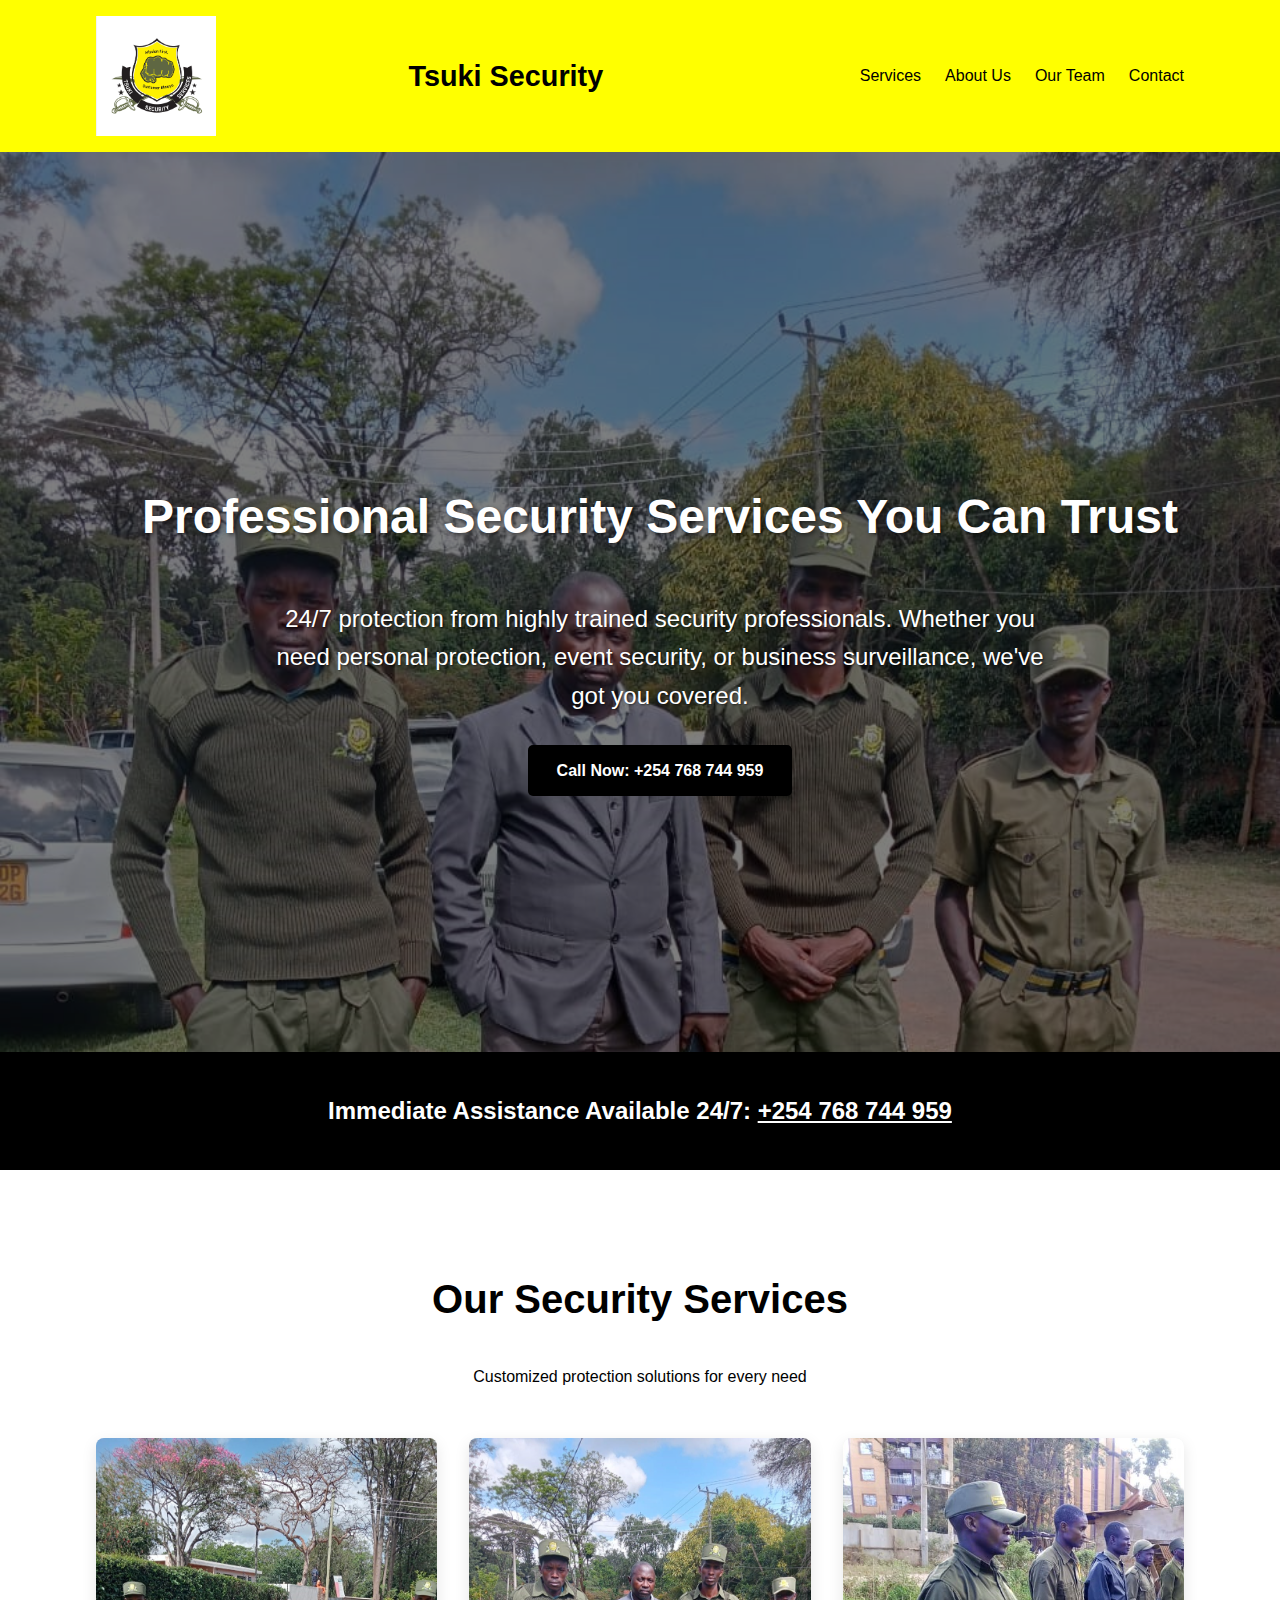
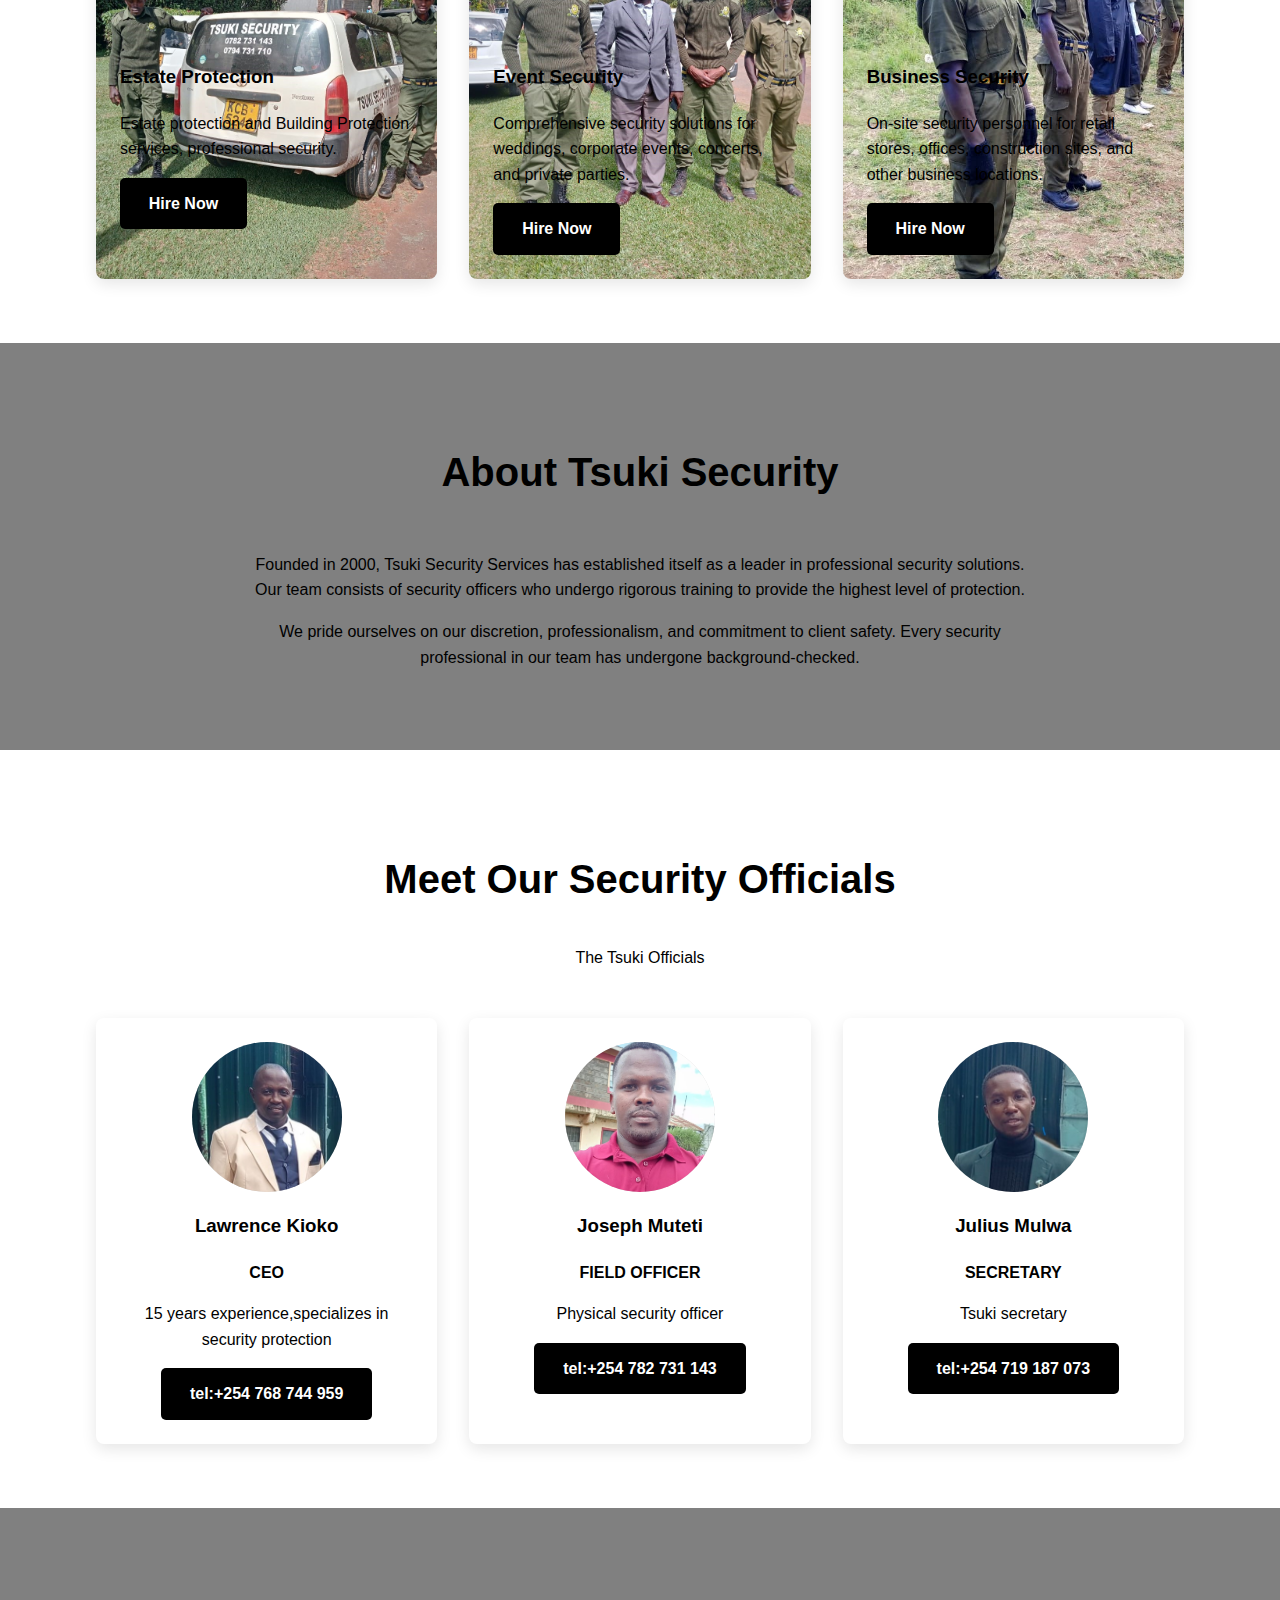
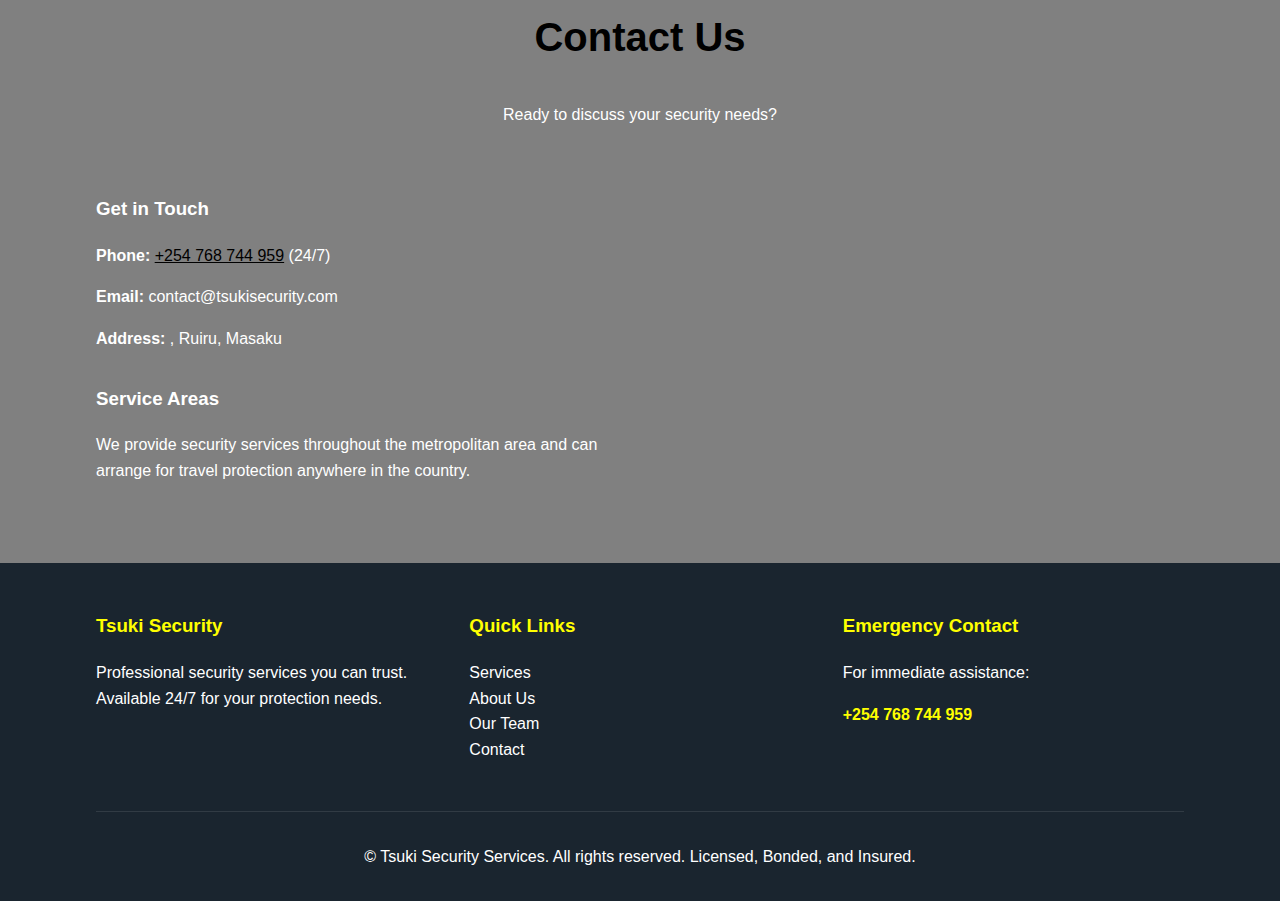
<file: index.html>
<!DOCTYPE html>
<html>
    <head>
         <link rel="stylesheet" href="tsuki.css">
    </head>
    <body>
         <header>
        <div class="container header-content">
            <img class="logo-image" src="Tsuki logo.png">
            
            <a class="logo"><span>Tsuki Security</span></a>
            <nav>
                <ul>
                    <li><a href="#services">Services</a></li>
                    <li><a href="#about">About Us</a></li>
                    <li><a href="#team">Our Team</a></li>
                    <li><a href="#contact">Contact</a></li>
                </ul>
            </nav>
        </div>
    </header>
    <section class="hero">
        <div>
            <img src="IMG-20250608-WA0004.jpg">
            <div class="image-overlay">
              <h1>Professional Security Services You Can Trust</h1>
              <p>24/7 protection from highly trained security professionals. Whether you need personal protection, event security, or business surveillance, we've got you covered.</p>
              <a class="btn">Call Now: +254 768 744 959 </a>
            </div>
            
        </div>
    </section>
     <section class="phone-cta">
        <div class="container">
            <p>Immediate Assistance Available 24/7: <a href="tel:+254768 744 959" style="color: white; text-decoration: underline;">+254 768 744 959</a></p>
        </div>
    </section>
    <section id="services" class="services">
        <div class="container">
            <div class="section-title">
                <h2>Our Security Services</h2>
                <p>Customized protection solutions for every need</p>
            </div>
            
            <div class="services-grid">
                <div class="service-card">
                    <div class="service-img" > <img class="background-image" src="IMG-20250608-WA0003.jpg" alt=""></div>
                    
                    <div class="service-content">
                        <h3>Estate Protection</h3>
                        <p>Estate protection and Building Protection services, professional security.</p>
                        <a href="tel:+254 768 744 959" class="btn">Hire Now</a>
                    </div>
                </div>
                
                <div class="service-card">
                    <div class="service-img"> <img class="background-image" src="IMG-20250608-WA0004.jpg" alt=""> </div>
                    <div class="service-content">
                        <h3>Event Security</h3>
                        <p>Comprehensive security solutions for weddings, corporate events, concerts, and private parties.</p>
                        <a href="tel:+254 768 744 959" class="btn">Hire Now</a>
                    </div>
                </div>
                
                <div class="service-card">
                     <div class="service-img"> <img class="background-image" src="IMG-20250608-WA0009.jpg" alt=""> </div>
                    <div class="service-content">
                        <h3>Business Security</h3>
                        <p>On-site security personnel for retail stores, offices, construction sites, and other business locations.</p>
                        <a href="tel:+254 768 744 959" class="btn">Hire Now</a>
                    </div>
                </div>
            </div>
        </div>
    </section>
    <section id="about" class="about" style="padding: 4rem 0; background-color: grey;">
        <div class="container">
            <div class="section-title">
                <h2>About Tsuki Security</h2>
            </div>
            <div style="max-width: 800px; margin: 0 auto; text-align: center;">
                <p>Founded in 2000, Tsuki Security Services has established itself as a leader in professional security solutions. Our team consists of security officers who undergo rigorous training to provide the highest level of protection.</p>
                <p>We pride ourselves on our discretion, professionalism, and commitment to client safety. Every security professional in our team has undergone background-checked.</p>
            </div>
        </div>
    </section>
     <section id="team" class="team" style="padding: 4rem 0;">
        <div class="container">
            <div class="section-title">
                <h2>Meet Our Security Officials</h2>
                <p>The Tsuki Officials</p>
            </div>
            
            <div style="display: grid; grid-template-columns: repeat(auto-fit, minmax(250px, 1fr)); gap: 2rem;">
                <div style="background-color: white; padding: 1.5rem; border-radius: 8px; box-shadow: 0 5px 15px rgba(0, 0, 0, 0.1); text-align: center;">
                    <div style="width: 150px; height: 150px; border-radius: 50%; background-color: #ddd; margin: 0 auto 1rem; overflow: hidden;">
                        <img src="IMG-20250608-WA0001.jpg" alt="CEO" style="width: 100%; height: 100%; object-fit: cover;">
                    </div>
                    <h3>Lawrence Kioko</h3>
                    <p style="color: var(--secondary); font-weight: bold;">CEO </p>
                    <p>15 years experience,specializes in security protection</p>
                    <a  class="btn">tel:+254 768 744 959</a>
                </div>
                 <div style="background-color: white; padding: 1.5rem; border-radius: 8px; box-shadow: 0 5px 15px rgba(0, 0, 0, 0.1); text-align: center;">
                    <div style="width: 150px; height: 150px; border-radius: 50%; background-color: #ddd; margin: 0 auto 1rem; overflow: hidden;">
                        <img src="IMG-20250608-WA0007.jpg" alt="" style="width: 100%; height: 100%; object-fit: cover;">
                    </div>
                    <h3>Joseph Muteti</h3>
                    <p style="color: var(--secondary); font-weight: bold;">FIELD OFFICER</p>
                    <p>Physical security officer</p>
                    <a class="btn">tel:+254 782 731 143</a>
                </div>
                <div style="background-color: white; padding: 1.5rem; border-radius: 8px; box-shadow: 0 5px 15px rgba(0, 0, 0, 0.1); text-align: center;">
                    <div style="width: 150px; height: 150px; border-radius: 50%; background-color: #ddd; margin: 0 auto 1rem; overflow: hidden;">
                        <img src="IMG-20250608-WA0008.jpg" alt="" style="width: 100%; height: 100%; object-fit: cover;">
                    </div>
                    <h3>Julius Mulwa</h3>
                    <p style="color: var(--secondary); font-weight: bold;">SECRETARY</p>
                    <p>Tsuki secretary</p>
                    <a class="btn">tel:+254 719 187 073</a>
                </div>
            </div>
        </div>
    </section>
     <section id="contact" class="contact" style="padding: 4rem 0; background-color: grey; color: white;">
        <div class="container">
            <div class="section-title">
                <h2>Contact Us</h2>
                <p>Ready to discuss your security needs?</p>
            </div>
            
            <div style="display: grid; grid-template-columns: 1fr 1fr; gap: 2rem;">
                <div>
                    <h3>Get in Touch</h3>
                    <p><strong>Phone:</strong> <a href="tel:+254 768 744 959" style="color: var(--secondary);">+254 768 744 959</a> (24/7)</p>
                    <p><strong>Email:</strong> contact@tsukisecurity.com</p>
                    <p><strong>Address:</strong> , Ruiru, Masaku</p>
                    
                    <h3 style="margin-top: 2rem;">Service Areas</h3>
                    <p>We provide security services throughout the metropolitan area and can arrange for travel protection anywhere in the country.</p>
                </div>
                
                        
                      
                       
            </div>
        </div>
    </section>
    
    <footer>
        <div class="container">
            <div class="footer-content">
                <div class="footer-column">
                    <h3>Tsuki Security </h3>
                    <p>Professional security services you can trust. Available 24/7 for your protection needs.</p>
                </div>
                
                <div class="footer-column">
                    <h3>Quick Links</h3>
                    <ul style="list-style: none; padding: 0;">
                        <li><a href="#services" style="color: white; text-decoration: none;">Services</a></li>
                        <li><a href="#about" style="color: white; text-decoration: none;">About Us</a></li>
                        <li><a href="#team" style="color: white; text-decoration: none;">Our Team</a></li>
                        <li><a href="#contact" style="color: white; text-decoration: none;">Contact</a></li>
                    </ul>
                </div>
                <div class="footer-column">
                    <h3>Emergency Contact</h3>
                    <p>For immediate assistance:</p>
                    <p><a href="tel:+254 768 744 959" style="color: yellow; font-weight: bold; text-decoration: none;">+254 768 744 959</a></p>
                </div>
            </div>
            
            <div class="copyright">
                <p>&copy; Tsuki Security Services. All rights reserved. Licensed, Bonded, and Insured.</p>
            </div>
        </div>
    </footer>
</body>
</html>
    </body>
</html>
</file>
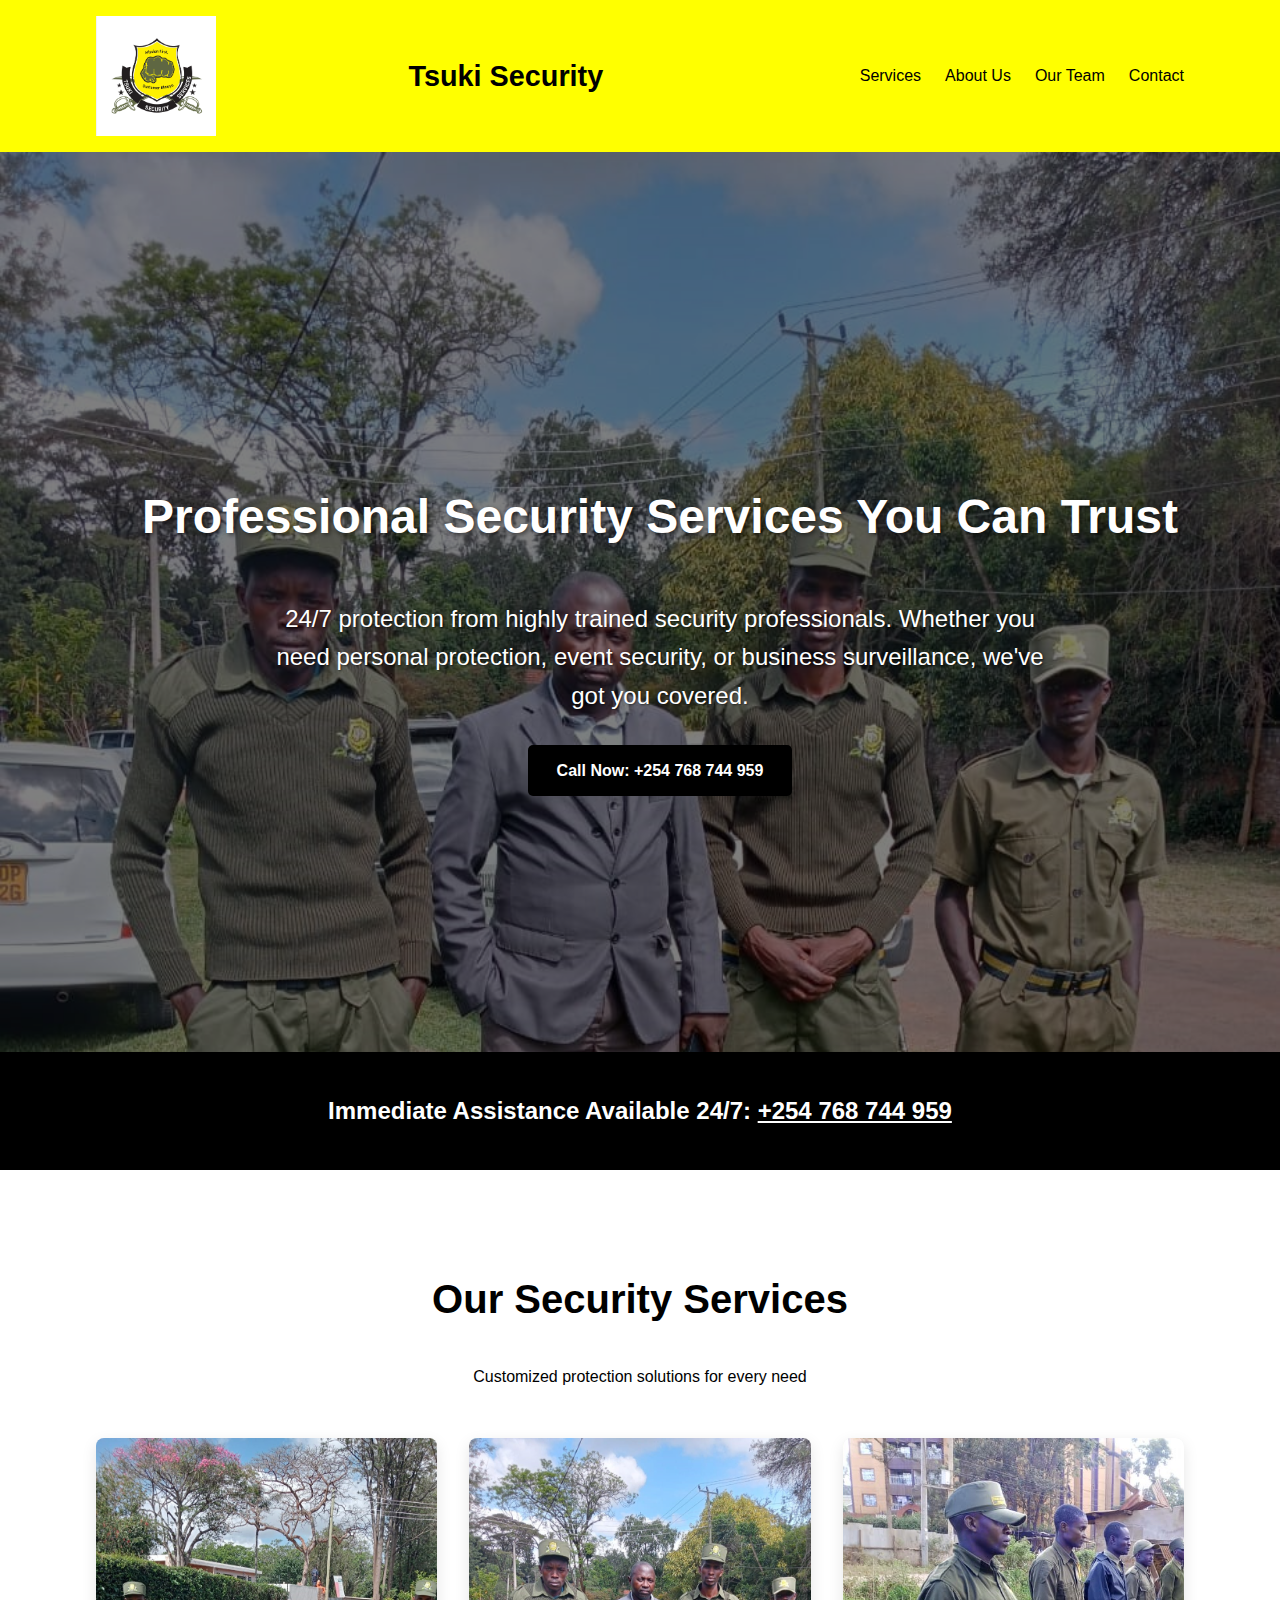
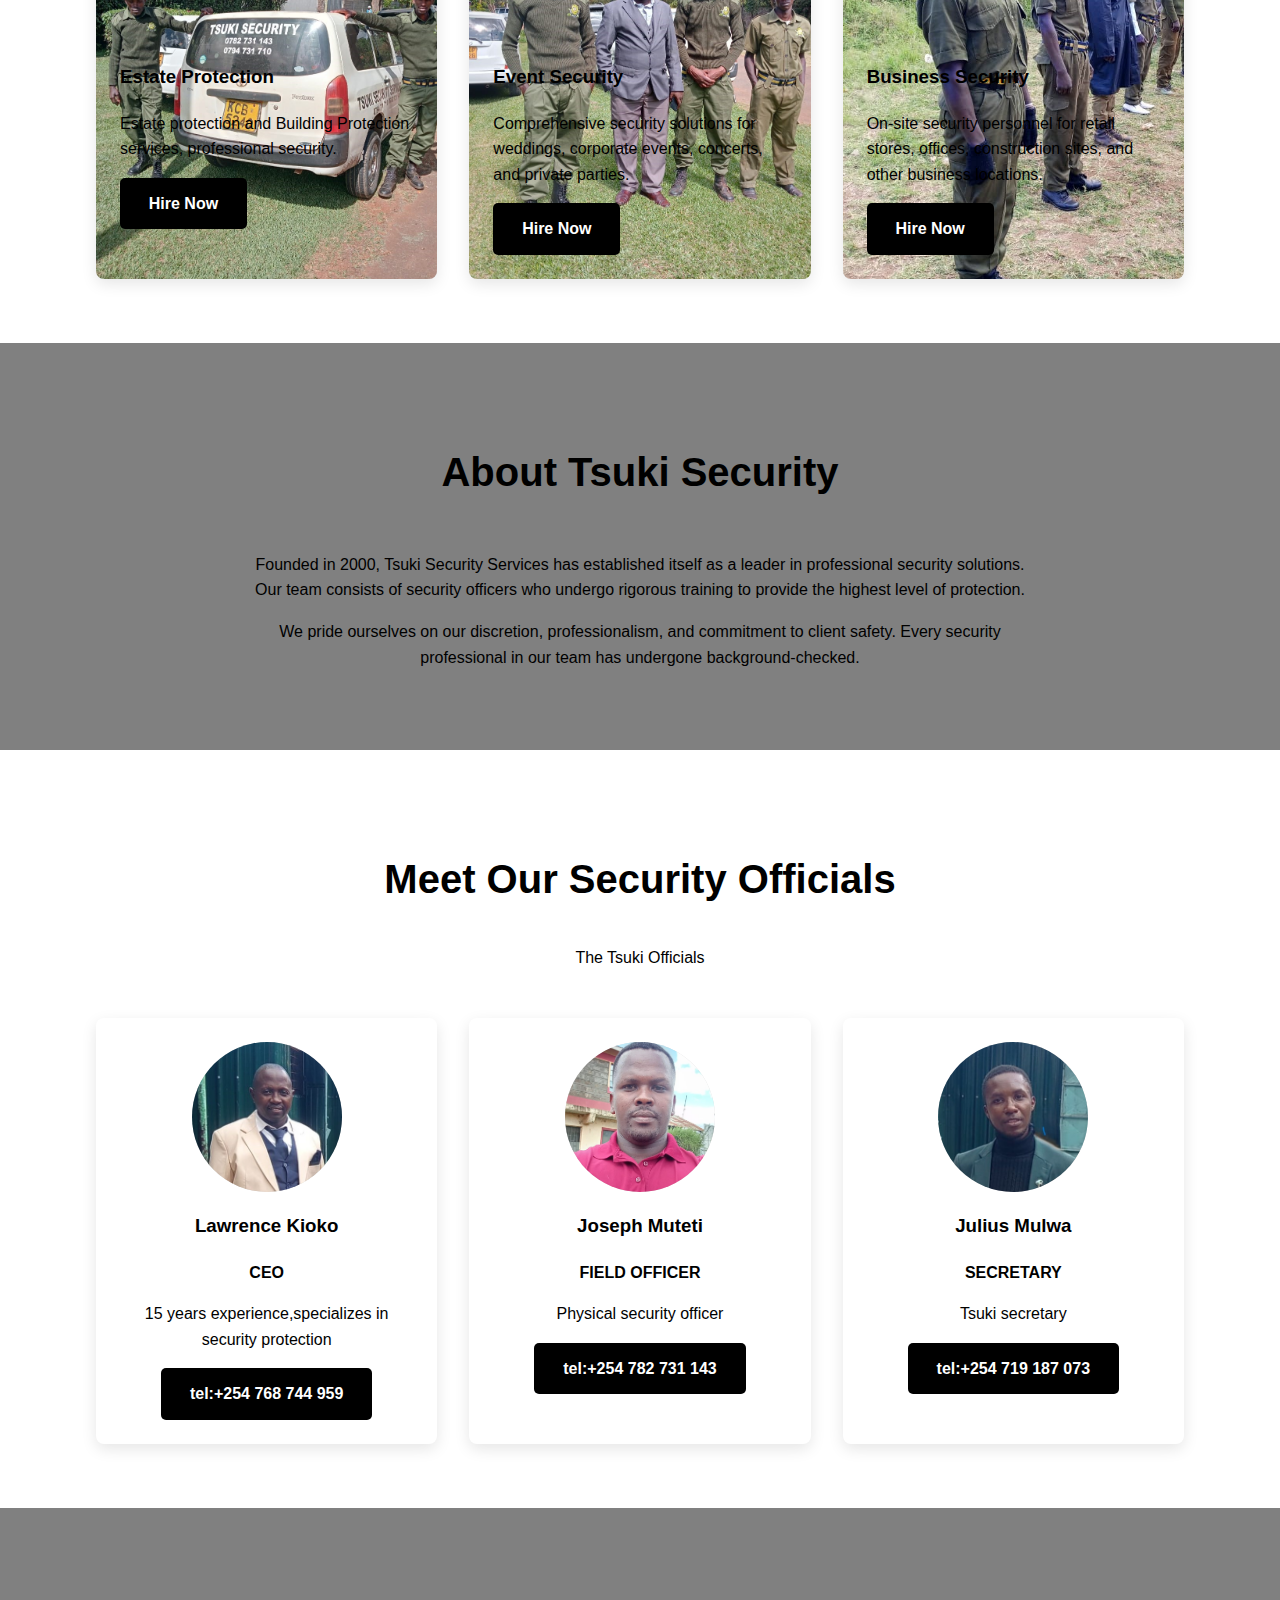
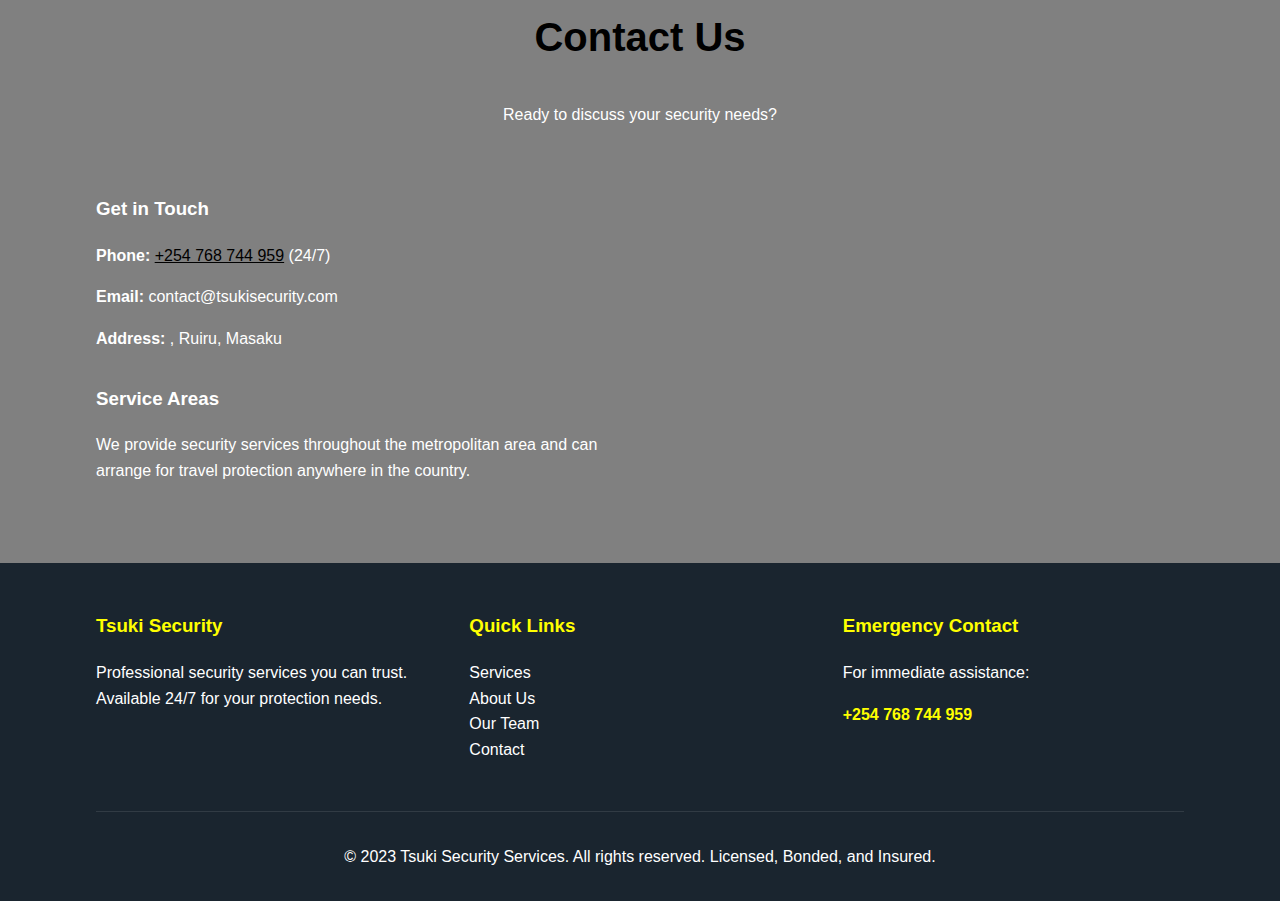
<file: tsuki.html>
<!DOCTYPE html>
<html>
    <head>
         <link rel="stylesheet" href="tsuki.css">
    </head>
    <body>
         <header>
        <div class="container header-content">
            <img class="logo-image" src="Tsuki logo.png">
            
            <a class="logo"><span>Tsuki Security</span></a>
            <nav>
                <ul>
                    <li><a href="#services">Services</a></li>
                    <li><a href="#about">About Us</a></li>
                    <li><a href="#team">Our Team</a></li>
                    <li><a href="#contact">Contact</a></li>
                </ul>
            </nav>
        </div>
    </header>
    <section class="hero">
        <div>
            <img src="IMG-20250608-WA0004.jpg">
            <div class="image-overlay">
              <h1>Professional Security Services You Can Trust</h1>
              <p>24/7 protection from highly trained security professionals. Whether you need personal protection, event security, or business surveillance, we've got you covered.</p>
              <a class="btn">Call Now: +254 768 744 959 </a>
            </div>
            
        </div>
    </section>
     <section class="phone-cta">
        <div class="container">
            <p>Immediate Assistance Available 24/7: <a href="tel:+254768 744 959" style="color: white; text-decoration: underline;">+254 768 744 959</a></p>
        </div>
    </section>
    <section id="services" class="services">
        <div class="container">
            <div class="section-title">
                <h2>Our Security Services</h2>
                <p>Customized protection solutions for every need</p>
            </div>
            
            <div class="services-grid">
                <div class="service-card">
                    <div class="service-img" > <img class="background-image" src="IMG-20250608-WA0003.jpg" alt=""></div>
                    
                    <div class="service-content">
                        <h3>Estate Protection</h3>
                        <p>Estate protection and Building Protection services, professional security.</p>
                        <a href="tel:+254 768 744 959" class="btn">Hire Now</a>
                    </div>
                </div>
                
                <div class="service-card">
                    <div class="service-img"> <img class="background-image" src="IMG-20250608-WA0004.jpg" alt=""> </div>
                    <div class="service-content">
                        <h3>Event Security</h3>
                        <p>Comprehensive security solutions for weddings, corporate events, concerts, and private parties.</p>
                        <a href="tel:+254 768 744 959" class="btn">Hire Now</a>
                    </div>
                </div>
                
                <div class="service-card">
                     <div class="service-img"> <img class="background-image" src="IMG-20250608-WA0009.jpg" alt=""> </div>
                    <div class="service-content">
                        <h3>Business Security</h3>
                        <p>On-site security personnel for retail stores, offices, construction sites, and other business locations.</p>
                        <a href="tel:+254 768 744 959" class="btn">Hire Now</a>
                    </div>
                </div>
            </div>
        </div>
    </section>
    <section id="about" class="about" style="padding: 4rem 0; background-color: grey;">
        <div class="container">
            <div class="section-title">
                <h2>About Tsuki Security</h2>
            </div>
            <div style="max-width: 800px; margin: 0 auto; text-align: center;">
                <p>Founded in 2000, Tsuki Security Services has established itself as a leader in professional security solutions. Our team consists of security officers who undergo rigorous training to provide the highest level of protection.</p>
                <p>We pride ourselves on our discretion, professionalism, and commitment to client safety. Every security professional in our team has undergone background-checked.</p>
            </div>
        </div>
    </section>
     <section id="team" class="team" style="padding: 4rem 0;">
        <div class="container">
            <div class="section-title">
                <h2>Meet Our Security Officials</h2>
                <p>The Tsuki Officials</p>
            </div>
            
            <div style="display: grid; grid-template-columns: repeat(auto-fit, minmax(250px, 1fr)); gap: 2rem;">
                <div style="background-color: white; padding: 1.5rem; border-radius: 8px; box-shadow: 0 5px 15px rgba(0, 0, 0, 0.1); text-align: center;">
                    <div style="width: 150px; height: 150px; border-radius: 50%; background-color: #ddd; margin: 0 auto 1rem; overflow: hidden;">
                        <img src="IMG-20250608-WA0001.jpg" alt="CEO" style="width: 100%; height: 100%; object-fit: cover;">
                    </div>
                    <h3>Lawrence Kioko</h3>
                    <p style="color: var(--secondary); font-weight: bold;">CEO </p>
                    <p>15 years experience,specializes in security protection</p>
                    <a  class="btn">tel:+254 768 744 959</a>
                </div>
                 <div style="background-color: white; padding: 1.5rem; border-radius: 8px; box-shadow: 0 5px 15px rgba(0, 0, 0, 0.1); text-align: center;">
                    <div style="width: 150px; height: 150px; border-radius: 50%; background-color: #ddd; margin: 0 auto 1rem; overflow: hidden;">
                        <img src="IMG-20250608-WA0007.jpg" alt="" style="width: 100%; height: 100%; object-fit: cover;">
                    </div>
                    <h3>Joseph Muteti</h3>
                    <p style="color: var(--secondary); font-weight: bold;">FIELD OFFICER</p>
                    <p>Physical security officer</p>
                    <a class="btn">tel:+254 782 731 143</a>
                </div>
                <div style="background-color: white; padding: 1.5rem; border-radius: 8px; box-shadow: 0 5px 15px rgba(0, 0, 0, 0.1); text-align: center;">
                    <div style="width: 150px; height: 150px; border-radius: 50%; background-color: #ddd; margin: 0 auto 1rem; overflow: hidden;">
                        <img src="IMG-20250608-WA0008.jpg" alt="" style="width: 100%; height: 100%; object-fit: cover;">
                    </div>
                    <h3>Julius Mulwa</h3>
                    <p style="color: var(--secondary); font-weight: bold;">SECRETARY</p>
                    <p>Tsuki secretary</p>
                    <a class="btn">tel:+254 719 187 073</a>
                </div>
            </div>
        </div>
    </section>
     <section id="contact" class="contact" style="padding: 4rem 0; background-color: grey; color: white;">
        <div class="container">
            <div class="section-title">
                <h2>Contact Us</h2>
                <p>Ready to discuss your security needs?</p>
            </div>
            
            <div style="display: grid; grid-template-columns: 1fr 1fr; gap: 2rem;">
                <div>
                    <h3>Get in Touch</h3>
                    <p><strong>Phone:</strong> <a href="tel:+254 768 744 959" style="color: var(--secondary);">+254 768 744 959</a> (24/7)</p>
                    <p><strong>Email:</strong> contact@tsukisecurity.com</p>
                    <p><strong>Address:</strong> , Ruiru, Masaku</p>
                    
                    <h3 style="margin-top: 2rem;">Service Areas</h3>
                    <p>We provide security services throughout the metropolitan area and can arrange for travel protection anywhere in the country.</p>
                </div>
                
                        
                      
                       
            </div>
        </div>
    </section>
    
    <footer>
        <div class="container">
            <div class="footer-content">
                <div class="footer-column">
                    <h3>Tsuki Security </h3>
                    <p>Professional security services you can trust. Available 24/7 for your protection needs.</p>
                </div>
                
                <div class="footer-column">
                    <h3>Quick Links</h3>
                    <ul style="list-style: none; padding: 0;">
                        <li><a href="#services" style="color: white; text-decoration: none;">Services</a></li>
                        <li><a href="#about" style="color: white; text-decoration: none;">About Us</a></li>
                        <li><a href="#team" style="color: white; text-decoration: none;">Our Team</a></li>
                        <li><a href="#contact" style="color: white; text-decoration: none;">Contact</a></li>
                    </ul>
                </div>
                <div class="footer-column">
                    <h3>Emergency Contact</h3>
                    <p>For immediate assistance:</p>
                    <p><a href="tel:+254 768 744 959" style="color: yellow; font-weight: bold; text-decoration: none;">+254 768 744 959</a></p>
                </div>
            </div>
            
            <div class="copyright">
                <p>&copy; 2023 Tsuki Security Services. All rights reserved. Licensed, Bonded, and Insured.</p>
            </div>
        </div>
    </footer>
</body>
</html>
    </body>
</html>
</file>
<file: tsuki.css>
:root {
            --primary: yellow;
            --secondary: black;
            --light: #ecf0f1;
            --dark: #1a252f;
        }
        
        body {
            font-family: 'Segoe UI', Tahoma, Geneva, Verdana, sans-serif;
            margin: 0;
            padding: 0;
            line-height: 1.6;
        }
        
        header {
            background-color: var(--primary);
            color: white;
            padding: 1rem 0;
            position: sticky;
            top: 0;
            z-index: 100;
        }
        
        .container {
            width: 85%;
            max-width: 1200px;
            margin: 0 auto;
        }
        .header-content {
            display: flex;
            justify-content: space-between;
            align-items: center;
        }
        
        .logo {
            font-size: 1.8rem;
            font-weight: bold;
            color: white;
            text-decoration: none;
        }
        .logo-image{
            width: 120px;
        }
        .logo span {
            color: var(--secondary);
        }
          nav ul {
            display: flex;
            list-style: none;
        }
        
        nav ul li {
            margin-left: 1.5rem;
        }
        
        nav ul li a {
            color: black;
            text-decoration: none;
            font-weight: 500;
            transition: color 0.3s;
        }
        
        nav ul li a:hover {
            color: var(--secondary);
        }
        
        .hero {
            position: relative;
            width: 100%;
            height: 100vh;
            overflow: hidden;
        }
        .hero img{
            width: 100%;
            object-fit:cover ;
            object-position: center;
        }
        .hero-content h1 {
            font-size: 3rem;
            margin-bottom: 1rem;
        }
        .image-overlay {
        position: absolute;
        top: 0;
        left: 0;
        width: 100%;
        height: 100%;
        background-color: rgba(0, 0, 0, 0.5); /* Dark overlay */
        display: flex;
        flex-direction: column;
        justify-content: center;
        align-items: center;
        color: white;
        text-align: center;
        padding: 20px;
        }
        .image-overlay h1 {
    font-size: 3rem;
    margin-bottom: 20px;
    text-shadow: 2px 2px 4px rgba(0, 0, 0, 0.5);
}

.image-overlay p {
    font-size: 1.5rem;
    max-width: 800px;
    margin-bottom: 30px;
    text-shadow: 1px 1px 2px rgba(0, 0, 0, 0.5);
}
                
        .btn {
            display: inline-block;
            background-color: var(--secondary);
            color: white;
            padding: 0.8rem 1.8rem;
            border: none;
            border-radius: 5px;
            text-decoration: none;
            font-weight: bold;
            transition: background-color 0.3s;
        }
        
        .btn:hover {
            background-color: #c0392b;
        }
         .phone-cta {
            background-color: var(--secondary);
            color: white;
            padding: 1rem;
            text-align: center;
            font-size: 1.5rem;
            font-weight: bold;
        }
        
        .services {
            padding: 4rem 0;
        }
        
        .section-title {
            text-align: center;
            margin-bottom: 3rem;
        }
        
        .section-title h2 {
            font-size: 2.5rem;
            color: black;
        }
        
        .services-grid {
            display: grid;
            grid-template-columns: repeat(auto-fit, minmax(300px, 1fr));
            gap: 2rem;
        }
         .service-card {
            background-color: var(--light);
            border-radius: 8px;
            overflow: hidden;
            box-shadow: 0 5px 15px rgba(0, 0, 0, 0.1);
            transition: transform 0.3s;
        }
        
        .service-card:hover {
            transform: translateY(-10px);
        }
        
        .service-img {
            height: 200px;
            background-size: fill;
            background-position: center;
        }
        
        .service-content {
            padding: 1.5rem;
        }
        .background-image{
            height: 500px;
        }
        
        .service-content h3 {
            background-color: grey;
            margin-top: 0;
        }
        
        footer {
            background-color: var(--dark);
            color: white;
            padding: 3rem 0 1rem;
        }
         .footer-content {
            display: grid;
            grid-template-columns: repeat(auto-fit, minmax(250px, 1fr));
            gap: 2rem;
            margin-bottom: 2rem;
        }
        
        .footer-column h3 {
            color: yellow;
            margin-top: 0;
        }
        
        .copyright {
            text-align: center;
            padding-top: 1rem;
            border-top: 1px solid rgba(255, 255, 255, 0.1);
        }
</file>
